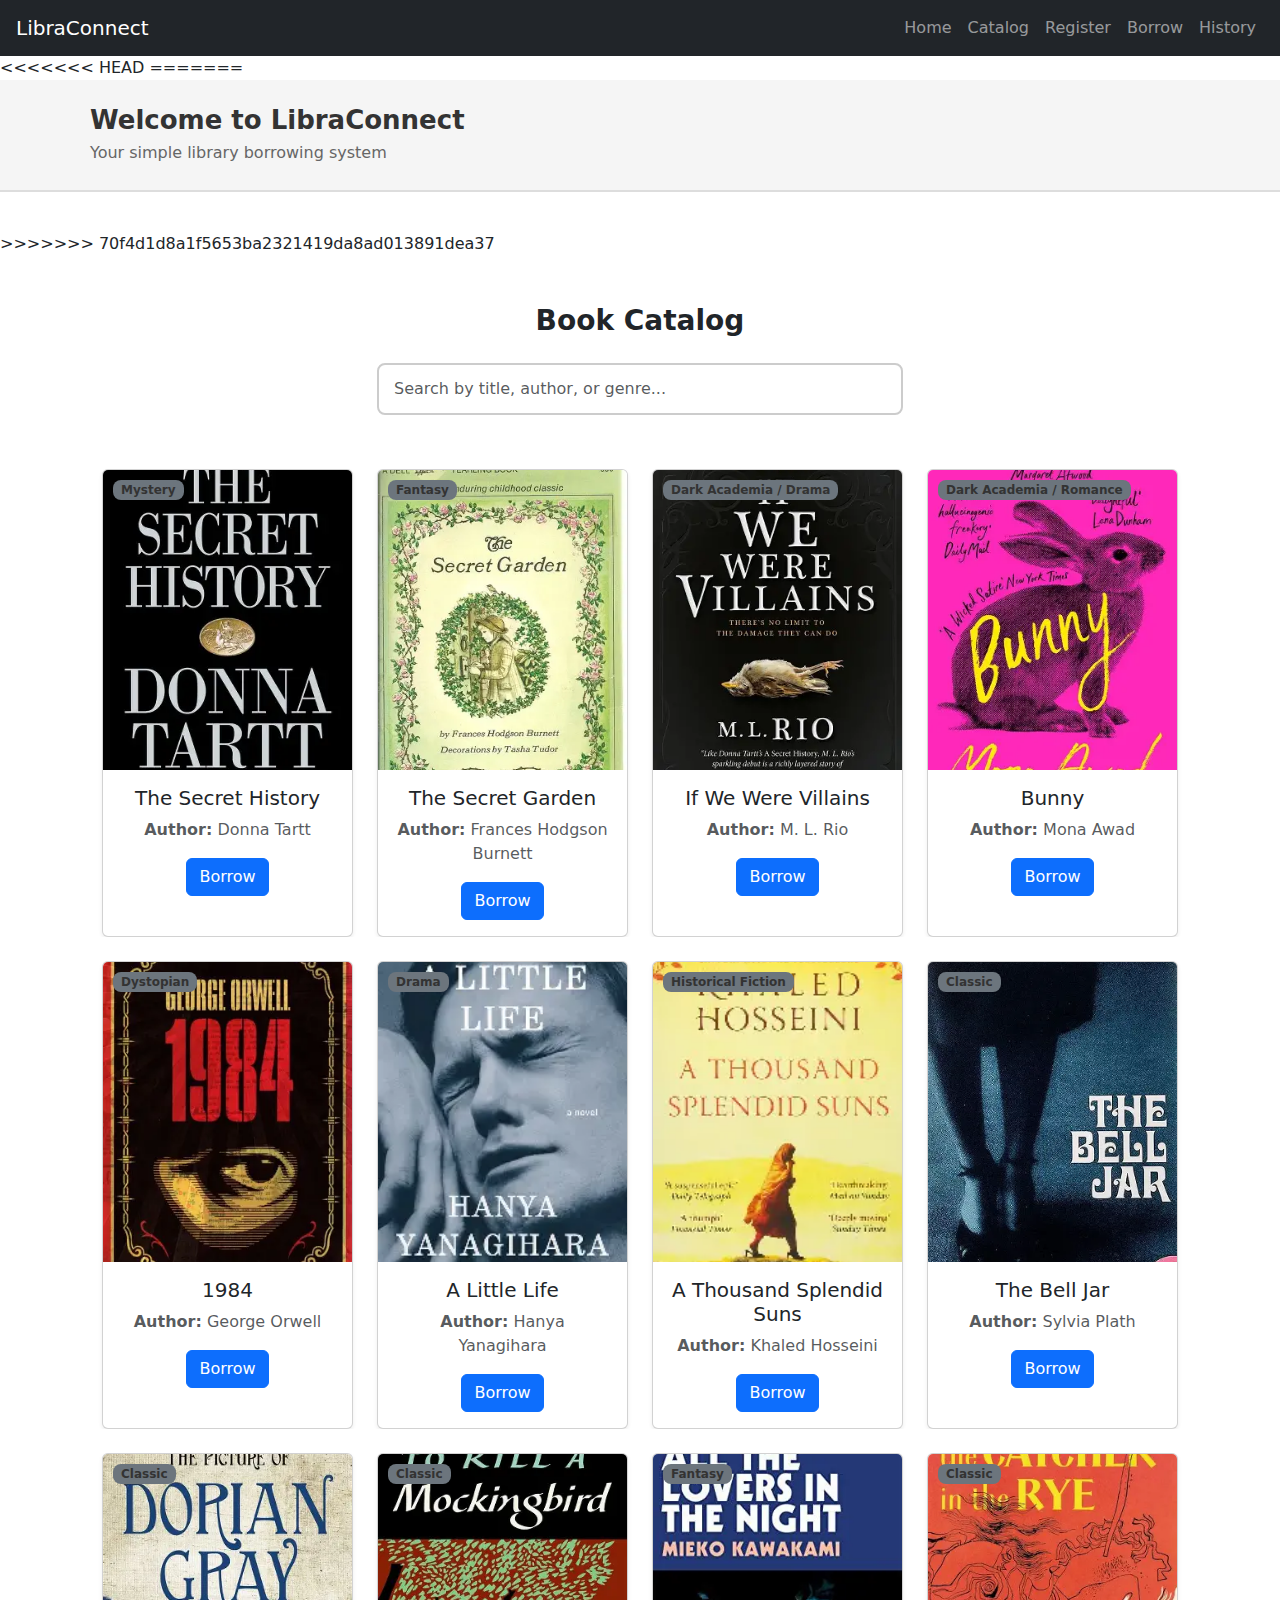
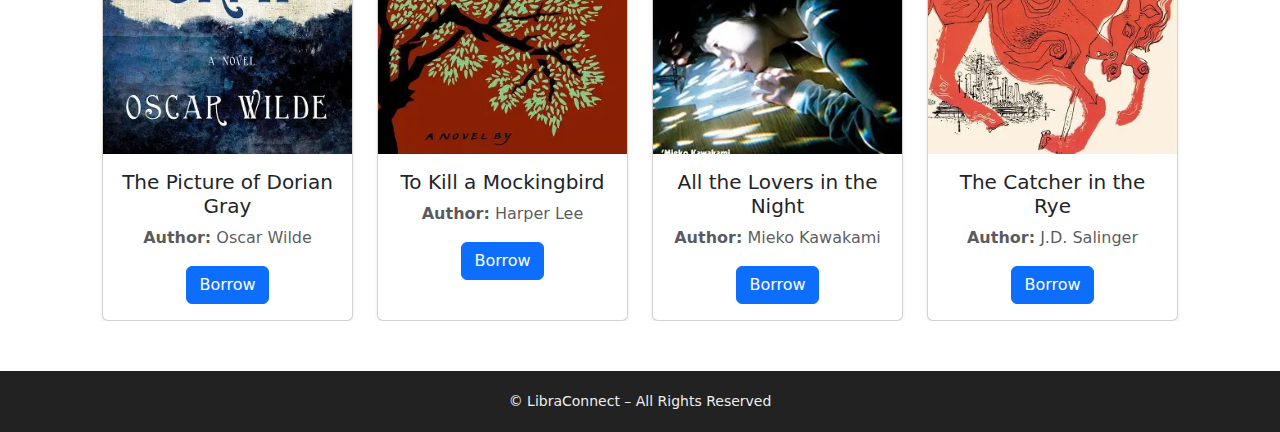
<file: catalog.html>
<!DOCTYPE html>
<html lang="en">
<head>
    <meta charset="UTF-8" />
    <meta name="viewport" content="width=device-width, initial-scale=1.0" />
    <title>LibraConnect – Catalog</title>

    <link href="https://cdn.jsdelivr.net/npm/bootstrap@5.3.3/dist/css/bootstrap.min.css" rel="stylesheet" integrity="sha384-QWTKZyjpPEjISv5WaRU9OFeRpok6YctnYmDr5pNlyT2bRjXh0JMhjY6hW+ALEwIH" crossorigin="anonymous">

    <link href="https://fonts.googleapis.com/css2?family=Poppins:wght@400;600;700&display=swap" rel="stylesheet">

    <link rel="stylesheet" href="assests/css/catalog.css">
    <link rel="stylesheet" href="assests/css/includes.css">
    
    <style>
        /* Fade-in animation for cards */
        .fade-in {
            animation: fade 0.3s ease-in;
        }

        @keyframes fade {
            from { opacity: 0; transform: translateY(6px); }
            to   { opacity: 1; transform: translateY(0); }
        }

        /* Optional styling for no results message */
        #noResults {
            text-align: center;
            margin-top: 20px;
            font-size: 18px;
            display: none;
        }
    </style>
</head>

<body>

    <div id="menu"></div>

    <div id="header"></div>

    <div class="catalog-container container my-5"> <h2 class="catalog-title">Book Catalog</h2>

        <div class="row mb-4 justify-content-center">
            <div class="col-md-6">
                <input 
                    type="text" 
                    id="searchInput"
                    class="form-control search-input" placeholder="Search by title, author, or genre..."
                />
            </div>
        </div>
        
        <div id="catalogBooks" class="row row-cols-1 row-cols-md-3 row-cols-lg-4 g-4"></div>

        <p id="noResults">No books found.</p>

    </div>

    <div id="footer"></div>

    <script>
        // Existing include logic...
        fetch("includes/menu.html")
            .then(res => res.text())
            .then(data => document.getElementById("menu").innerHTML = data);

        fetch("includes/header.html")
            .then(res => res.text())
            .then(data => document.getElementById("header").innerHTML = data);

        fetch("includes/footer.html")
            .then(res => res.text())
            .then(data => document.getElementById("footer").innerHTML = data);
    </script>

    <script src="https://cdn.jsdelivr.net/npm/bootstrap@5.3.3/dist/js/bootstrap.bundle.min.js" integrity="sha384-YvpcrYf0tY3lHB60NNkmXc5s9fDVZLESaAA55NDzOxhy9GkcIdslK1eN7N6jIeHz" crossorigin="anonymous"></script>

    <script src="assests/js/catalog.js"></script>

</body>
</html>
</file>
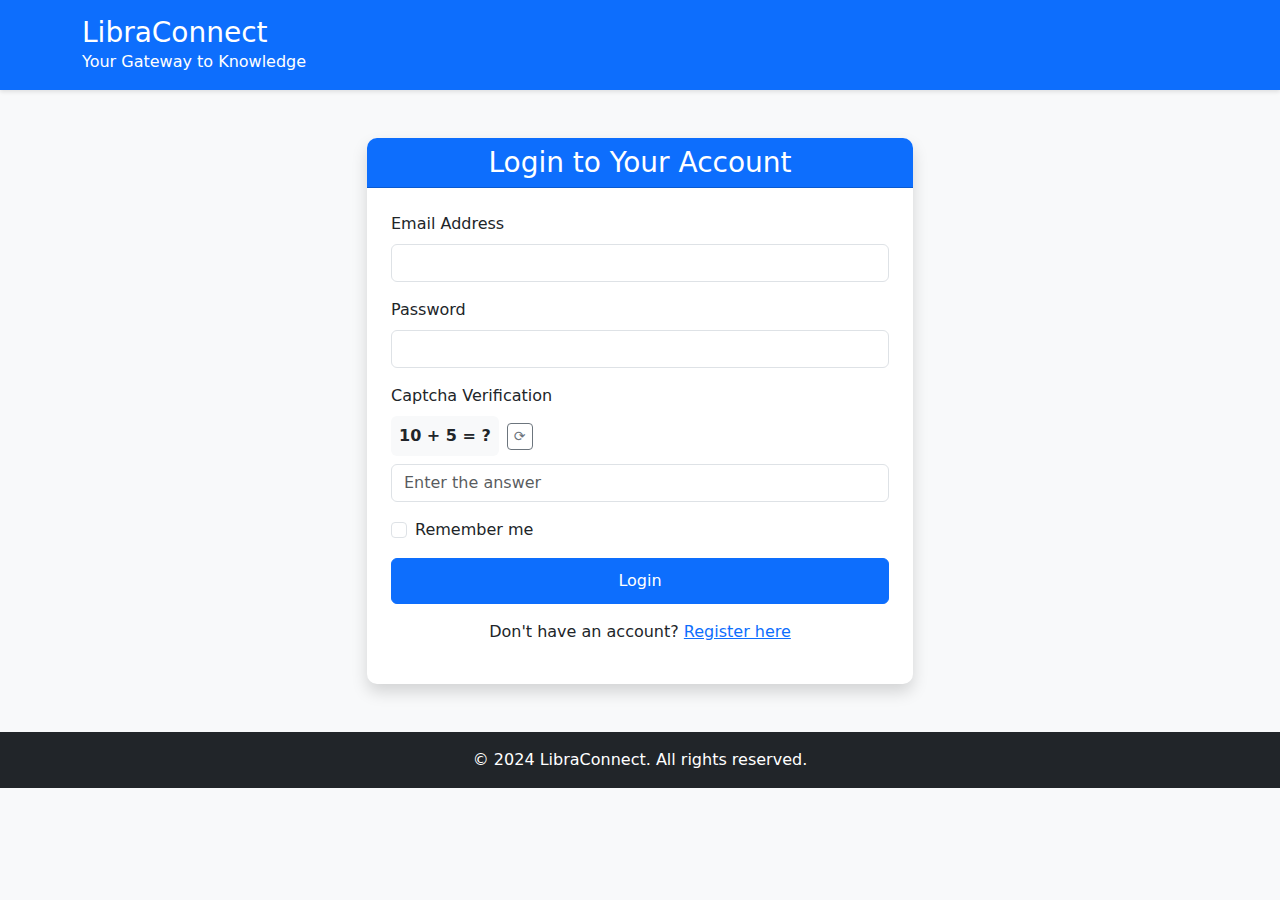
<file: login.html>
<!DOCTYPE html>
<html lang="en">
<head>
    <meta charset="UTF-8">
    <meta name="viewport" content="width=device-width, initial-scale=1.0">
    <title>Login - LibraConnect</title>
    <!-- Bootstrap CSS -->
    <link href="https://cdn.jsdelivr.net/npm/bootstrap@5.3.0-alpha1/dist/css/bootstrap.min.css" rel="stylesheet">
    <!-- Custom CSS -->
    <link rel="stylesheet" href="assests\css\login.css">
</head>
<body>
    <!-- Simple Header -->
    <header class="bg-primary text-white py-3">
        <div class="container">
            <h1 class="h3 mb-0">LibraConnect</h1>
            <p class="mb-0">Your Gateway to Knowledge</p>
        </div>
    </header>

    <!-- Login Form -->
    <div class="container mt-5">
        <div class="row justify-content-center">
            <div class="col-md-6">
                <div class="card shadow">
                    <div class="card-header bg-primary text-white">
                        <h3 class="text-center mb-0">Login to Your Account</h3>
                    </div>
                    <div class="card-body p-4">
                        <form id="loginForm" novalidate>
                            <div class="mb-3">
                                <label for="loginEmail" class="form-label">Email Address</label>
                                <input type="email" class="form-control" id="loginEmail" required>
                                <div class="invalid-feedback">
                                    Please provide a valid @limu.edu.ly email address.
                                </div>
                            </div>
                            <div class="mb-3">
                                <label for="loginPassword" class="form-label">Password</label>
                                <input type="password" class="form-control" id="loginPassword" required>
                                <div class="invalid-feedback">
                                    Please provide your password.
                                </div>
                            </div>
                            <div class="mb-3">
                                <label class="form-label">Captcha Verification</label>
                                <div class="d-flex align-items-center mb-2">
                                    <span id="loginCaptchaQuestion" class="me-2 fw-bold p-2 bg-light rounded">7 + 2 = ?</span>
                                    <button type="button" id="loginRefreshCaptcha" class="btn btn-sm btn-outline-secondary">⟳</button>
                                </div>
                                <input type="text" class="form-control" id="loginCaptchaAnswer" placeholder="Enter the answer" required>
                                <div class="invalid-feedback">
                                    Please solve the captcha correctly.
                                </div>
                            </div>
                            <div class="mb-3 form-check">
                                <input type="checkbox" class="form-check-input" id="rememberMe">
                                <label class="form-check-label" for="rememberMe">
                                    Remember me
                                </label>
                            </div>
                            <div class="d-grid">
                                <button type="submit" class="btn btn-primary">Login</button>
                            </div>
                        </form>
                        <div class="mt-3 text-center">
                            <p>Don't have an account? <a href="register.html">Register here</a></p>
                        </div>
                    </div>
                </div>
            </div>
        </div>
    </div>

    <!-- Bootstrap JS -->
    <script src="https://cdn.jsdelivr.net/npm/bootstrap@5.3.0-alpha1/dist/js/bootstrap.bundle.min.js"></script>
    <!-- Custom JS -->
    <script src="assests\js\login.js"></script>
    <script src="index.html"></script>
     <!-- Simple Footer -->
<footer class="bg-dark text-white text-center py-3 mt-5">
    <div class="container">
        <p class="mb-0">&copy; 2024 LibraConnect. All rights reserved.</p>
    </div>
</footer>
</body>
</html>
</body>
</html>
</file>
<file: assests/css/catalog.css>
/* Main container */
.catalog-container {
    width: 90%;
    max-width: 1100px;
    margin: 40px auto;
}

/* Page title */
.catalog-title {
    text-align: center;
    font-size: 28px;
    font-weight: bold;
    margin-bottom: 25px;
}

/* Search input */
.search-input {
    width: 100%;
    padding: 12px 15px;
    font-size: 16px;
    border: 2px solid #ccc;
    border-radius: 8px;
    margin-bottom: 30px;
    outline: none;
}

.search-input:focus {
    border-color: #0077cc;
}

.catalog-grid {
    display: grid;
    grid-template-columns: repeat(auto-fit, minmax(200px, 1fr));
    gap: 20px;
    padding: 10px;
}

.book-card {
    position: relative;
    overflow: hidden;
    border-radius: 12px;
    cursor: pointer;
    transition: transform 0.3s, box-shadow 0.3s;
}

.book-card:hover {
    transform: translateY(-5px) scale(1.03);
    box-shadow: 0 20px 40px rgba(0,0,0,0.2);
}

.book-card img {
    width: 100%;
    height: 300px;
    object-fit: cover;
    display: block;
}

.book-info {
    position: absolute;
    bottom: 0;
    left: 0;
    right: 0;
    background: linear-gradient(transparent, rgba(0,0,0,0.8));
    color: white;
    padding: 15px;
    transition: all 0.3s;
    opacity: 0;
}

.book-card:hover .book-info {
    opacity: 1;
}

.book-info h4 {
    margin: 0;
    font-size: 18px;
}

.book-info p {
    font-size: 14px;
    margin: 4px 0;
}

.genre-badge {
    position: absolute;
    top: 10px;
    left: 10px;
    background-color: rgba(255,255,255,0.9);
    color: #333;
    padding: 4px 8px;
    border-radius: 8px;
    font-size: 12px;
    font-weight: bold;
}
</file>
<file: assests/css/includes.css>
/* ---------------- FOOTER ---------------- */
.footer {
    background-color: #222;
    color: #eee;
    padding: 20px 0;
    margin-top: 50px;
}

.footer-container {
    text-align: center;
    font-size: 14px;
}

/* ---------------- HEADER ---------------- */
.header {
    background-color: #f5f5f5;
    padding: 25px 0;
    border-bottom: 2px solid #ddd;
    margin-bottom: 40px;
}

.header-container {
    width: 90%;
    max-width: 1100px;
    margin: 0 auto;
}

.header-title {
    font-size: 26px;
    margin-bottom: 5px;
    font-weight: bold;
    color: #333;
}

.header-subtitle {
    color: #666;
    margin: 0;
    font-size: 16px;
}

/* ---------------- NAVBAR ---------------- */
.menu {
    background-color: #222;
    color: #fff;
    padding: 12px 0;
}

.menu-container {
    width: 90%;
    max-width: 1100px;
    margin: 0 auto;

    display: flex;
    justify-content: space-between;
    align-items: center;
}

.menu-logo {
    color: #fff;
    font-size: 22px;
    font-weight: bold;
    text-decoration: none;
}

/* Menu links */
.menu-links {
    list-style: none;
    display: flex;
    gap: 20px;
    margin: 0;
    padding: 0;
}

.menu-links li a {
    color: #fff;
    text-decoration: none;
    font-size: 15px;
}

.menu-links li a:hover {
    color: #4da3ff;
}

/* Mobile Menu Button */
.menu-toggle {
    display: none;
    background: none;
    border: none;
    color: white;
    font-size: 26px;
    cursor: pointer;
}

/* ---------------- RESPONSIVE ---------------- */
@media (max-width: 768px) {

    .menu-links {
        display: none;
        flex-direction: column;
        background-color: #222;
        width: 100%;
        padding: 15px 0;
        margin-top: 12px;
        border-top: 1px solid #444;
        text-align: center;
    }

    .menu-links li {
        margin: 10px 0;
    }

    .menu-links.show {
        display: flex;
    }

    .menu-toggle {
        display: block;
    }
}
</file>
